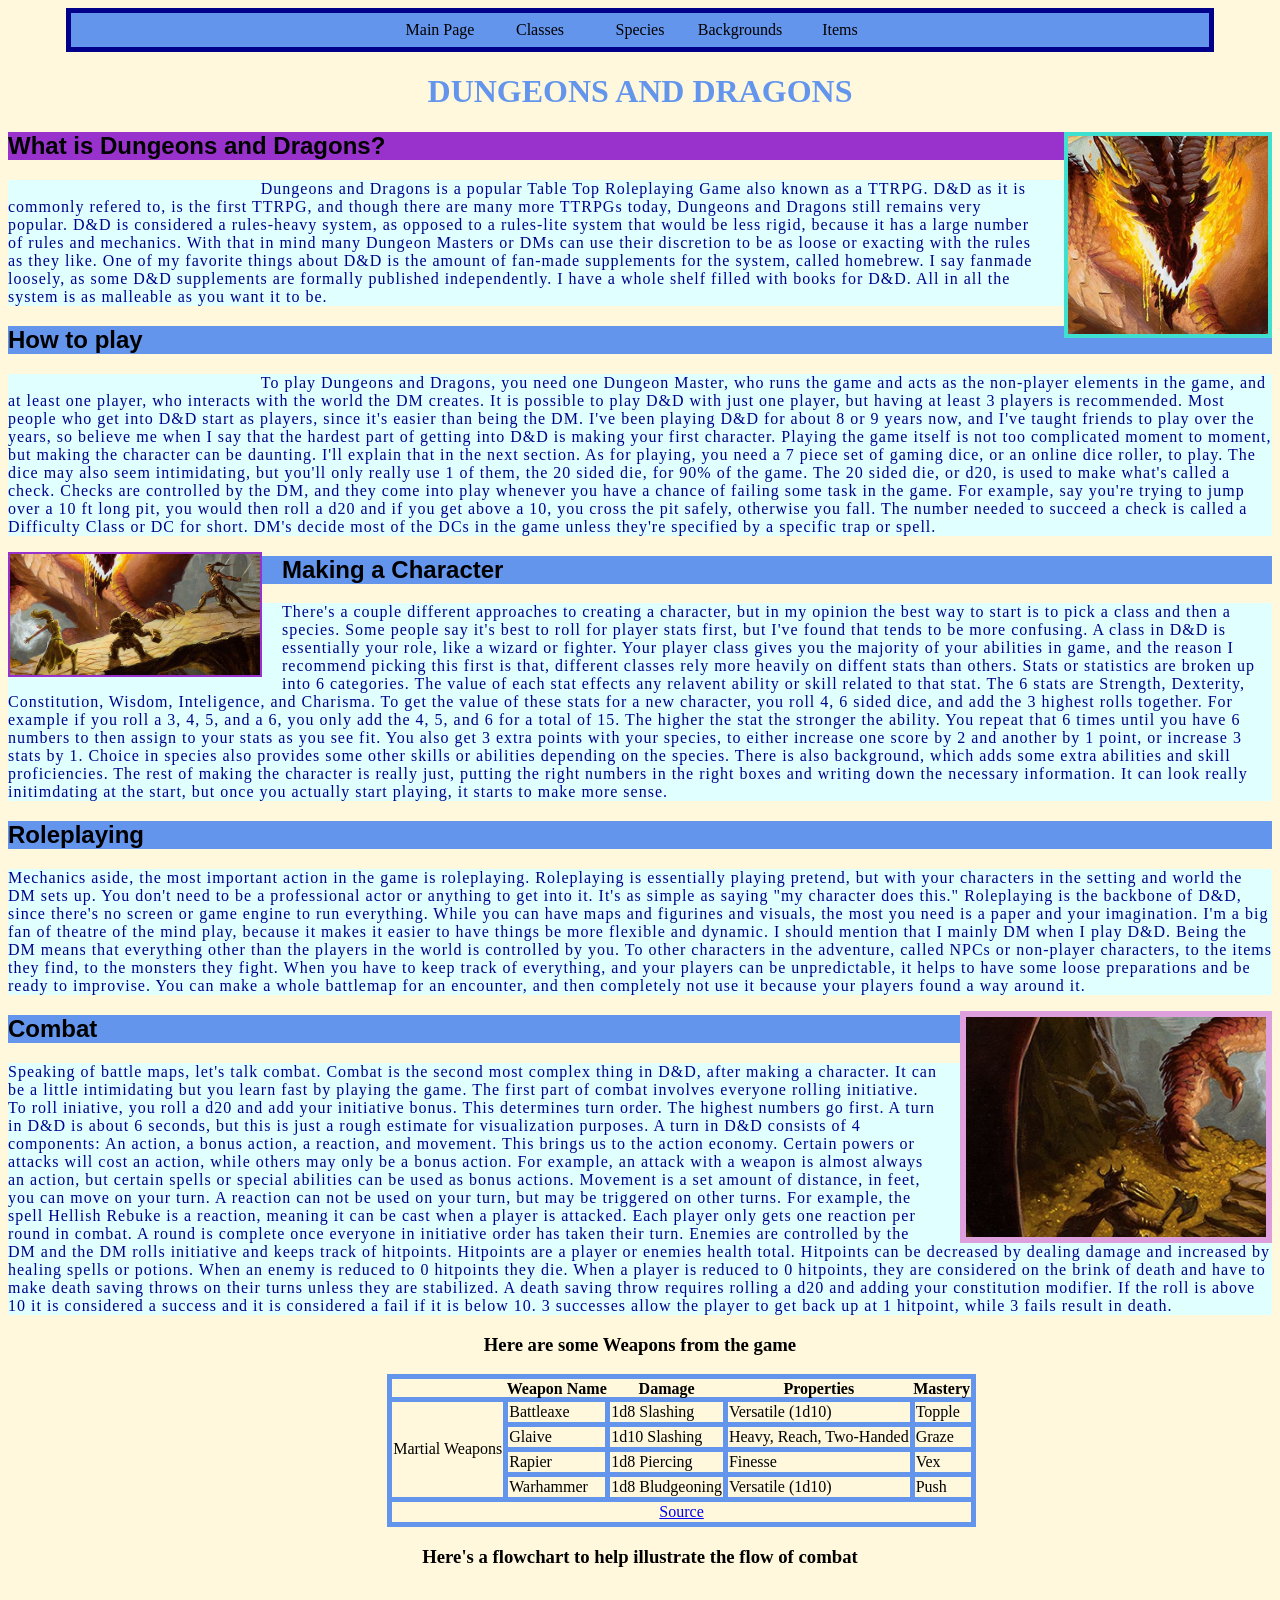
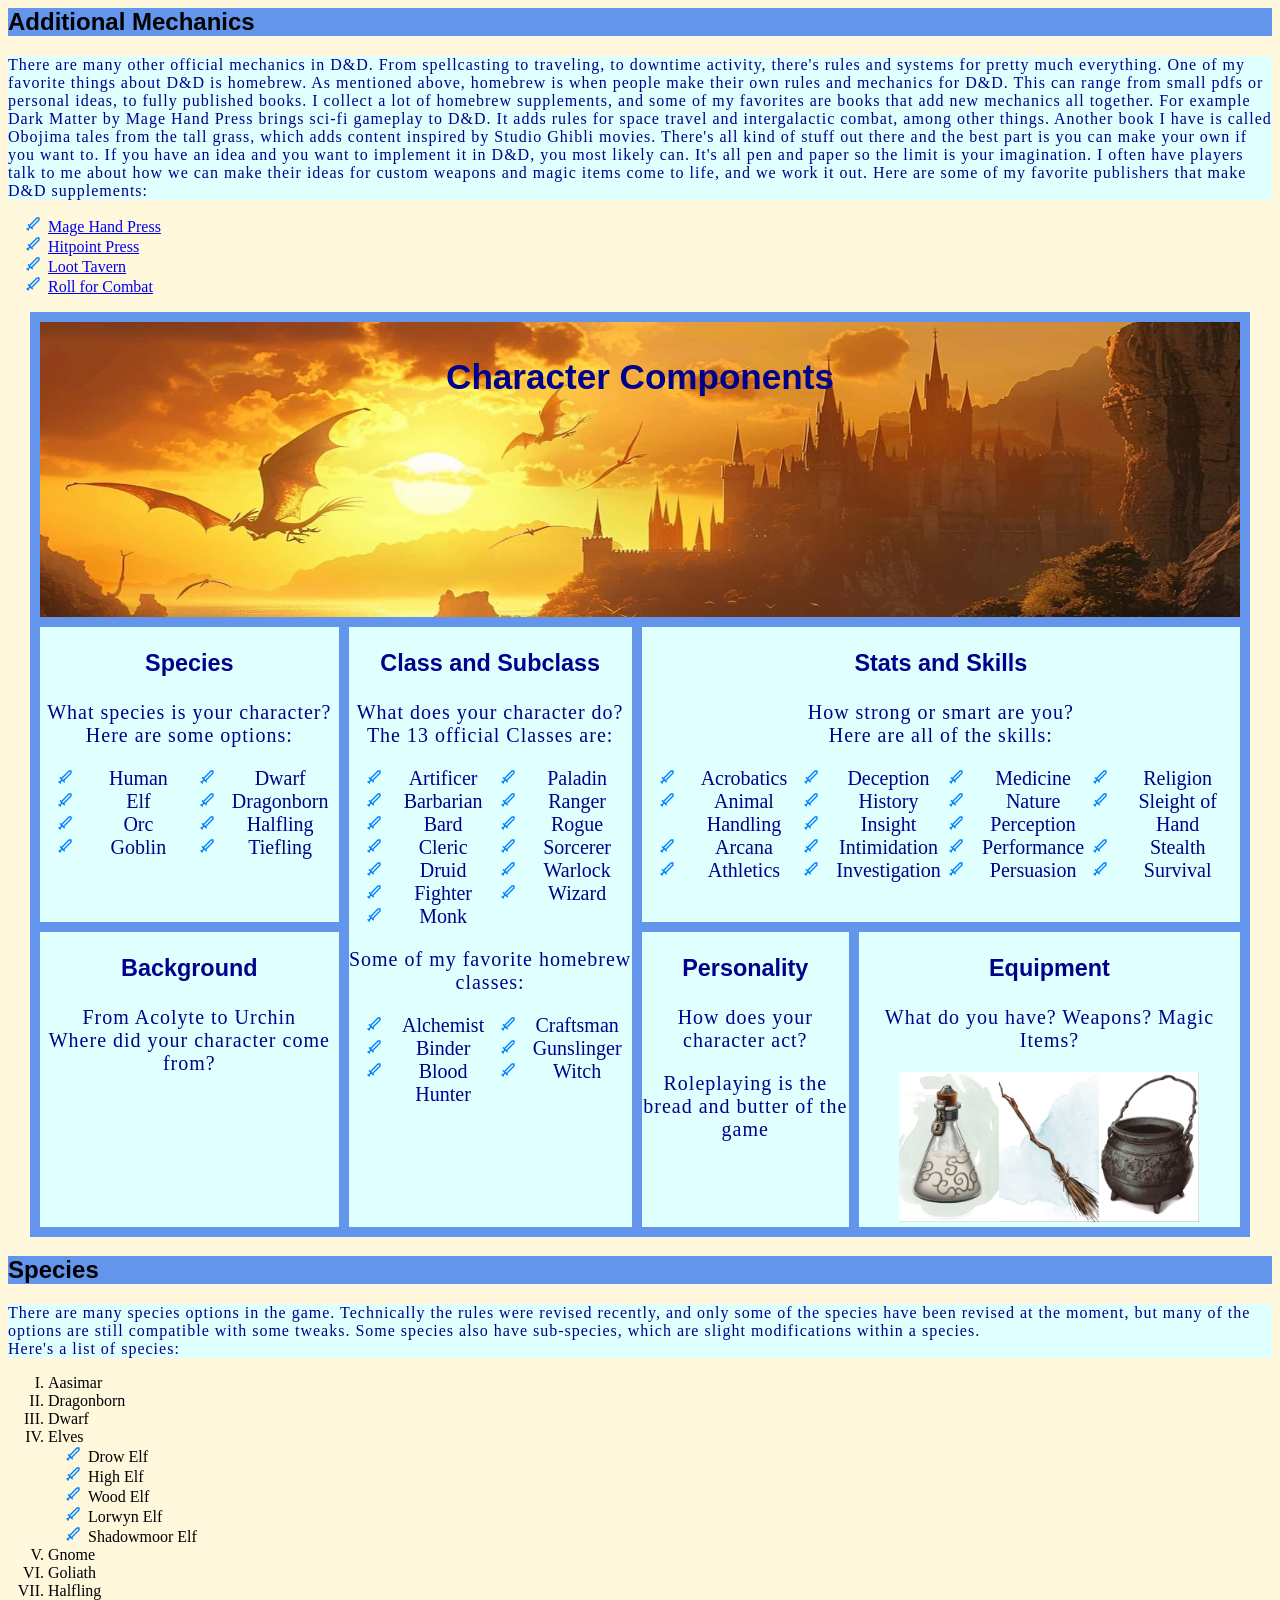
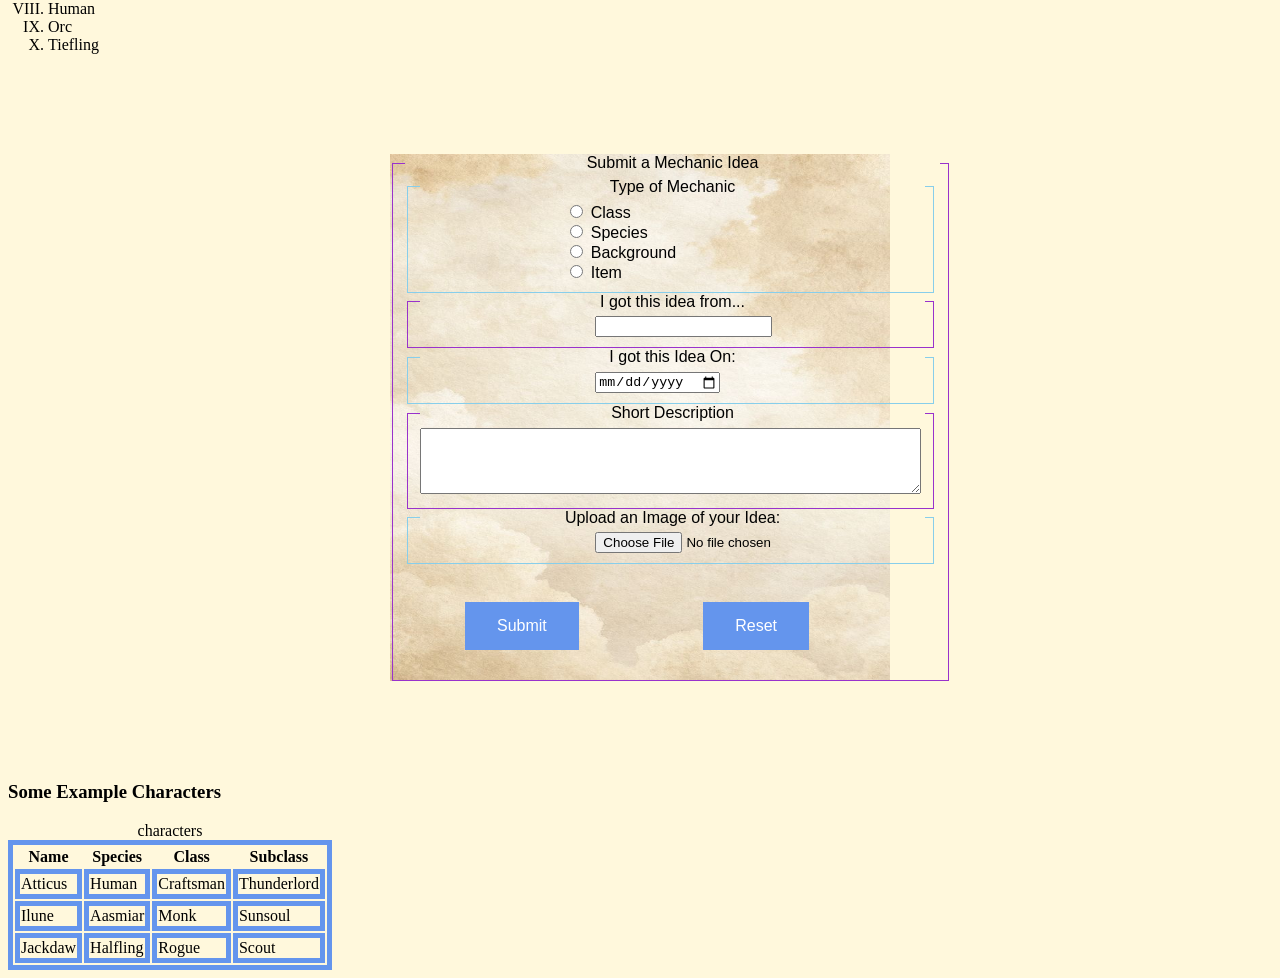
<file: index.html>
<!DOCTYPE html>
<html lang="en">
<head>
    <meta charset="UTF-8">
    <title>Dungeons and Dragons</title>
    <!--Link the style sheet-->
    <link rel="stylesheet" href="style.css">
     <link rel="stylesheet" href="imageStyle.css">
    <style>
        .highlight{
            background-color: darkorchid;
        }
        .indent{
            text-indent: 20%;
        }
        /*this one is an id*/
        /* not using this anymore */
        /* #shape{
            list-style-type: square;
        } */
    </style>
    <script src="scripts/fetch.js"></script>
</head>
<body style="background-color: cornsilk;">
<nav class="primary-menu">
  <ul>
    <li><a href="index.html">Main Page</a></li>
    <li><a href="classlist.html">Classes</a></li>
    <li><a href="speciesList.html">Species</a></li>
    <li><a href="backgroundlist.html">Backgrounds</a></li>
    <li><a href="equipmentlist.html">Items</a></li>
  </ul>
</nav>
<h1>Dungeons and Dragons</h1>
<!--Start yapping about DnD here-->
    <img class="img-right top-border"  src="images/dragonhead.jpg" alt="image of a dragon's head" width="200">
    <h2 class="highlight">What is Dungeons and Dragons?</h2>
    <p class="indent">Dungeons and Dragons is a popular Table Top Roleplaying Game also known as a TTRPG.
       D&D as it is commonly refered to, is the first TTRPG, and though there are many more TTRPGs today,
       Dungeons and Dragons still remains very popular. D&D is considered a rules-heavy system, as opposed to
       a rules-lite system that would be less rigid, because it has a large number of rules and mechanics. With that in mind
       many Dungeon Masters or DMs can use their discretion to be as loose or exacting with the rules as they like.
       One of my favorite things about D&D is the amount of fan-made supplements for the system, called homebrew.
       I say fanmade loosely, as some D&D supplements are formally published independently. I have
       a whole shelf filled with books for D&D. All in all the system is as malleable as you want it to be.
    </p>
    <h2>How to play</h2>
    <p class="indent">
        To play Dungeons and Dragons, you need one Dungeon Master, who runs the game
        and acts as the non-player elements in the game, and at least one player, who interacts
        with the world the DM creates. It is possible to play D&D with just one player, but
        having at least 3 players is recommended. Most people who get into D&D start as players,
        since it's easier than being the DM. I've been playing D&D for about 8 or 9 years now, 
        and I've taught friends to play over the years, so believe me when I say that the hardest part of 
        getting into D&D is making your first character. Playing the game itself is not too complicated
        moment to moment, but making the character can be daunting. I'll explain that in the next section.
        As for playing, you need a 7 piece set of gaming dice, or an online dice roller, to play. The dice may also
        seem intimidating, but you'll only really use 1 of them, the 20 sided die, for 90% of the game.
        The 20 sided die, or d20, is used to make what's called a check. Checks are controlled by the DM,
        and they come into play whenever you have a chance of failing some task in the game. For example,
        say you're trying to jump over a 10 ft long pit, you would then roll a d20 and if you get above a 10,
        you cross the pit safely, otherwise you fall. The number needed to succeed a check is called a Difficulty Class 
        or DC for short. DM's decide most of the DCs in the game unless they're specified by a specific trap or spell.
    </p>
    <img class="img-left" src="images/adventurers.jpg" alt="an adventuring party" width="250">
    <h2>Making a Character</h2>
    <p>
        There's a couple different approaches to creating a character, but in my opinion
        the best way to start is to pick a class and then a species. Some people say it's best to roll for player stats first, but
        I've found that tends to be more confusing. A class in D&D is essentially your role, like a wizard or fighter.
        Your player class gives you the majority of your abilities in game, and the reason I recommend picking this first is that,
        different classes rely more heavily on diffent stats than others. Stats or statistics are broken up into 6 categories.
        The value of each stat effects any relavent ability or skill related to that stat. The 6 stats are Strength, Dexterity, Constitution,
        Wisdom, Inteligence, and Charisma. To get the value of these stats for a new character, you roll 4, 6 sided dice, and add the 3 highest rolls
        together. For example if you roll a 3, 4, 5, and a 6, you only add the 4, 5, and 6 for a total of 15. The higher the stat the stronger the ability.
        You repeat that 6 times until you have 6 numbers to then assign to your stats as you see fit. You also get 3 extra points with your species, to either increase one score 
        by 2 and another by 1 point, or increase 3 stats by 1. Choice in species also provides some other skills or abilities depending on the species.
        There is also background, which adds some extra abilities and skill proficiencies. The rest of making the character is really just,
        putting the right numbers in the right boxes and writing down the necessary information. It can look really initimdating at the start, but
        once you actually start playing, it starts to make more sense.
    </p>
    <h2>Roleplaying</h2>
    <p>
        Mechanics aside, the most important action in the game is roleplaying. Roleplaying is essentially playing pretend,
        but with your characters in the setting and world the DM sets up. You don't need to be a professional actor or anything to get into it.
        It's as simple as saying "my character does this." Roleplaying is the backbone of D&D, since there's no screen or 
        game engine to run everything. While you can have maps and figurines and visuals, the most you need is a paper and your imagination.
        I'm a big fan of theatre of the mind play, because it makes it easier to have things be more flexible and dynamic. I should mention 
        that I mainly DM when I play D&D. Being the DM means that everything other than the players in the world is controlled by you. To other
        characters in the adventure, called NPCs or non-player characters, to the items they find, to the monsters they fight. When you have to keep track of everything,
        and your players can be unpredictable, it helps to have some loose preparations and be ready to improvise. You can make a whole battlemap for an encounter,
        and then completely not use it because your players found a way around it.
    </p>
    <img class="img-right bottom-border" src="images/treasure.jpg" alt="an adventuring party" width="300">
    <h2>Combat</h2>
    <p>
        Speaking of battle maps, let's talk combat. Combat is the second most complex thing in D&D,
        after making a character. It can be a little intimidating but you learn fast by playing the game. The first 
        part of combat involves everyone rolling initiative. To roll iniative, you roll a d20 and add your initiative bonus.
        This determines turn order. The highest numbers go first. A turn in D&D is about 6 seconds, but this is just a rough estimate
        for visualization purposes. A turn in D&D consists of 4 components: An action, a bonus action, a reaction, and movement.
        This brings us to the action economy. Certain powers or attacks will cost an action, while others may only be a bonus action. For example,
        an attack with a weapon is almost always an action, but certain spells or special abilities can be used as bonus actions. Movement 
        is a set amount of distance, in feet, you can move on your turn. A reaction can not be used on your turn,
        but may be triggered on other turns. For example, the spell Hellish Rebuke is a reaction, meaning it can be cast 
        when a player is attacked. Each player only gets one reaction per round in combat. A round is complete once everyone in 
        initiative order has taken their turn. Enemies are controlled by the DM and the DM rolls initiative and keeps track of 
        hitpoints. Hitpoints are a player or enemies health total. Hitpoints can be decreased by dealing damage
        and increased by healing spells or potions. When an enemy is reduced to 0 hitpoints they die. When a player is reduced to
        0 hitpoints, they are considered on the brink of death and have to make death saving throws on their turns unless they are stabilized.
        A death saving throw requires rolling a d20 and adding your constitution modifier. If the roll is above 10
        it is considered a success and it is considered a fail if it is below 10. 3 successes allow the player to 
        get back up at 1 hitpoint, while 3 fails result in death.
    </p>
    <h3 style="text-align: center;">Here are some Weapons from the game</h3>
    <table class="bordercollapsetable" style="margin-left: 30%;">
        <thead>
        <tr>
            <th></th>
            <th>Weapon Name</th>
            <th>Damage</th>
            <th>Properties</th>
            <th>Mastery</th>
        </tr>
        </thead>
        <tbody>
        <tr>
            <td rowspan="5">Martial Weapons</td>
        </tr>
        <tr>
            <td class="remove">Row 2 - Cell 1</td>
            <td>Battleaxe</td>
            <td>1d8 Slashing</td>
            <td>Versatile (1d10)</td>
            <td>Topple</td>
        </tr>
        <tr>
            <td class="remove">Row 3 - Cell 1</td>
            <td>Glaive</td>
            <td>1d10 Slashing</td>
            <td>Heavy, Reach, Two-Handed</td>
            <td>Graze</td>
        </tr>
        <tr>
            <td class="remove">Row 4 - Cell 1</td>
            <td>Rapier</td>
            <td>1d8 Piercing</td>
            <td>Finesse</td>
            <td>Vex</td>
        </tr>
         <tr>
            <td class="remove">Row 5 - Cell 1</td>
            <td>Warhammer</td>
            <td>1d8 Bludgeoning</td>
            <td>Versatile (1d10)</td>
            <td>Push</td>
        </tr>
        </tbody>
        <tfoot>
        <tr>
            <td class="centercell" colspan="5"><a href="http://dnd2024.wikidot.com/equipment:weapon">Source</a></td>
        </tr>
        </tfoot>
    </table>

    <h3 style="text-align: center;">Here's a flowchart to help illustrate the flow of combat</h3>
    <div class="mxgraph chartcenter" style="max-width:100%;border:1px solid transparent;" data-mxgraph="{&quot;highlight&quot;:&quot;#0000ff&quot;,&quot;nav&quot;:true,&quot;resize&quot;:true,&quot;dark-mode&quot;:&quot;auto&quot;,&quot;toolbar&quot;:&quot;zoom layers tags lightbox&quot;,&quot;edit&quot;:&quot;_blank&quot;,&quot;xml&quot;:&quot;&lt;mxfile host=\&quot;app.diagrams.net\&quot;&gt;\n  &lt;diagram name=\&quot;Page-1\&quot; id=\&quot;-1dZrNy-DhoTb2OmPoGs\&quot;&gt;\n    &lt;mxGraphModel dx=\&quot;1030\&quot; dy=\&quot;671\&quot; grid=\&quot;1\&quot; gridSize=\&quot;10\&quot; guides=\&quot;1\&quot; tooltips=\&quot;1\&quot; connect=\&quot;1\&quot; arrows=\&quot;1\&quot; fold=\&quot;1\&quot; page=\&quot;1\&quot; pageScale=\&quot;1\&quot; pageWidth=\&quot;850\&quot; pageHeight=\&quot;1100\&quot; background=\&quot;none\&quot; math=\&quot;0\&quot; shadow=\&quot;0\&quot;&gt;\n      &lt;root&gt;\n        &lt;mxCell id=\&quot;0\&quot; /&gt;\n        &lt;mxCell id=\&quot;1\&quot; parent=\&quot;0\&quot; /&gt;\n        &lt;mxCell id=\&quot;32sXctVnPXY2xV8x0557-3\&quot; edge=\&quot;1\&quot; parent=\&quot;1\&quot; source=\&quot;32sXctVnPXY2xV8x0557-1\&quot; style=\&quot;edgeStyle=orthogonalEdgeStyle;rounded=0;orthogonalLoop=1;jettySize=auto;html=1;exitX=1;exitY=0.75;exitDx=0;exitDy=0;labelBackgroundColor=none;strokeColor=#6c8ebf;fontColor=default;fillColor=#dae8fc;gradientColor=#7ea6e0;\&quot; target=\&quot;32sXctVnPXY2xV8x0557-6\&quot;&gt;\n          &lt;mxGeometry relative=\&quot;1\&quot; as=\&quot;geometry\&quot;&gt;\n            &lt;mxPoint x=\&quot;405\&quot; y=\&quot;260\&quot; as=\&quot;targetPoint\&quot; /&gt;\n          &lt;/mxGeometry&gt;\n        &lt;/mxCell&gt;\n        &lt;mxCell id=\&quot;32sXctVnPXY2xV8x0557-1\&quot; parent=\&quot;1\&quot; style=\&quot;rounded=1;whiteSpace=wrap;html=1;fillColor=#56517E;fontColor=#FFFFFF;strokeColor=#EEEEEE;labelBackgroundColor=none;\&quot; value=\&quot;&amp;lt;font style=&amp;quot;font-size: 16px;&amp;quot;&amp;gt;Determine Surprise&amp;lt;/font&amp;gt;\&quot; vertex=\&quot;1\&quot;&gt;\n          &lt;mxGeometry height=\&quot;60\&quot; width=\&quot;120\&quot; x=\&quot;150\&quot; y=\&quot;295\&quot; as=\&quot;geometry\&quot; /&gt;\n        &lt;/mxCell&gt;\n        &lt;mxCell id=\&quot;32sXctVnPXY2xV8x0557-35\&quot; edge=\&quot;1\&quot; parent=\&quot;1\&quot; source=\&quot;32sXctVnPXY2xV8x0557-6\&quot; style=\&quot;edgeStyle=orthogonalEdgeStyle;rounded=0;orthogonalLoop=1;jettySize=auto;html=1;exitX=0.5;exitY=1;exitDx=0;exitDy=0;entryX=0.5;entryY=0;entryDx=0;entryDy=0;labelBackgroundColor=none;strokeColor=#6c8ebf;fontColor=default;fillColor=#dae8fc;gradientColor=#7ea6e0;\&quot; target=\&quot;32sXctVnPXY2xV8x0557-33\&quot;&gt;\n          &lt;mxGeometry relative=\&quot;1\&quot; as=\&quot;geometry\&quot; /&gt;\n        &lt;/mxCell&gt;\n        &lt;mxCell id=\&quot;32sXctVnPXY2xV8x0557-6\&quot; parent=\&quot;1\&quot; style=\&quot;rounded=1;whiteSpace=wrap;html=1;fillColor=#56517E;fontColor=#FFFFFF;strokeColor=#EEEEEE;labelBackgroundColor=none;\&quot; value=\&quot;&amp;lt;font style=&amp;quot;font-size: 16px;&amp;quot;&amp;gt;Roll Initiative&amp;lt;/font&amp;gt;\&quot; vertex=\&quot;1\&quot;&gt;\n          &lt;mxGeometry height=\&quot;60\&quot; width=\&quot;120\&quot; x=\&quot;345\&quot; y=\&quot;295\&quot; as=\&quot;geometry\&quot; /&gt;\n        &lt;/mxCell&gt;\n        &lt;mxCell id=\&quot;32sXctVnPXY2xV8x0557-14\&quot; edge=\&quot;1\&quot; parent=\&quot;1\&quot; source=\&quot;32sXctVnPXY2xV8x0557-10\&quot; style=\&quot;edgeStyle=orthogonalEdgeStyle;rounded=0;orthogonalLoop=1;jettySize=auto;html=1;exitX=0;exitY=1;exitDx=0;exitDy=0;labelBackgroundColor=none;strokeColor=#6c8ebf;fontColor=default;fillColor=#dae8fc;gradientColor=#7ea6e0;\&quot; target=\&quot;32sXctVnPXY2xV8x0557-15\&quot;&gt;\n          &lt;mxGeometry relative=\&quot;1\&quot; as=\&quot;geometry\&quot;&gt;\n            &lt;mxPoint x=\&quot;60\&quot; y=\&quot;610\&quot; as=\&quot;targetPoint\&quot; /&gt;\n          &lt;/mxGeometry&gt;\n        &lt;/mxCell&gt;\n        &lt;mxCell id=\&quot;32sXctVnPXY2xV8x0557-21\&quot; edge=\&quot;1\&quot; parent=\&quot;1\&quot; source=\&quot;32sXctVnPXY2xV8x0557-10\&quot; style=\&quot;edgeStyle=orthogonalEdgeStyle;rounded=0;orthogonalLoop=1;jettySize=auto;html=1;exitX=1;exitY=1;exitDx=0;exitDy=0;labelBackgroundColor=none;strokeColor=#6c8ebf;fontColor=default;fillColor=#dae8fc;gradientColor=#7ea6e0;\&quot; target=\&quot;32sXctVnPXY2xV8x0557-18\&quot;&gt;\n          &lt;mxGeometry relative=\&quot;1\&quot; as=\&quot;geometry\&quot; /&gt;\n        &lt;/mxCell&gt;\n        &lt;mxCell id=\&quot;32sXctVnPXY2xV8x0557-22\&quot; edge=\&quot;1\&quot; parent=\&quot;1\&quot; source=\&quot;32sXctVnPXY2xV8x0557-10\&quot; style=\&quot;edgeStyle=orthogonalEdgeStyle;rounded=0;orthogonalLoop=1;jettySize=auto;html=1;exitX=1;exitY=0.5;exitDx=0;exitDy=0;labelBackgroundColor=none;strokeColor=#6c8ebf;fontColor=default;fillColor=#dae8fc;gradientColor=#7ea6e0;\&quot; target=\&quot;32sXctVnPXY2xV8x0557-23\&quot;&gt;\n          &lt;mxGeometry relative=\&quot;1\&quot; as=\&quot;geometry\&quot;&gt;\n            &lt;mxPoint x=\&quot;330\&quot; y=\&quot;731.9047619047619\&quot; as=\&quot;targetPoint\&quot; /&gt;\n          &lt;/mxGeometry&gt;\n        &lt;/mxCell&gt;\n        &lt;mxCell id=\&quot;32sXctVnPXY2xV8x0557-10\&quot; parent=\&quot;1\&quot; style=\&quot;rhombus;whiteSpace=wrap;html=1;fillColor=#56517E;fontColor=#FFFFFF;strokeColor=#EEEEEE;labelBackgroundColor=none;\&quot; value=\&quot;&amp;lt;div&amp;gt;&amp;lt;font style=&amp;quot;font-size: 16px;&amp;quot;&amp;gt;Players&amp;#39;&amp;amp;nbsp;&amp;lt;/font&amp;gt;&amp;lt;/div&amp;gt;&amp;lt;div&amp;gt;&amp;lt;font style=&amp;quot;font-size: 16px;&amp;quot;&amp;gt;Turns&amp;lt;/font&amp;gt;&amp;lt;/div&amp;gt;\&quot; vertex=\&quot;1\&quot;&gt;\n          &lt;mxGeometry height=\&quot;100\&quot; width=\&quot;105\&quot; x=\&quot;205\&quot; y=\&quot;430\&quot; as=\&quot;geometry\&quot; /&gt;\n        &lt;/mxCell&gt;\n        &lt;mxCell id=\&quot;32sXctVnPXY2xV8x0557-24\&quot; edge=\&quot;1\&quot; parent=\&quot;1\&quot; source=\&quot;32sXctVnPXY2xV8x0557-12\&quot; style=\&quot;edgeStyle=orthogonalEdgeStyle;rounded=0;orthogonalLoop=1;jettySize=auto;html=1;exitX=0.5;exitY=1;exitDx=0;exitDy=0;labelBackgroundColor=none;strokeColor=#6c8ebf;fontColor=default;fillColor=#dae8fc;gradientColor=#7ea6e0;\&quot; target=\&quot;32sXctVnPXY2xV8x0557-25\&quot;&gt;\n          &lt;mxGeometry relative=\&quot;1\&quot; as=\&quot;geometry\&quot;&gt;\n            &lt;mxPoint x=\&quot;600\&quot; y=\&quot;600\&quot; as=\&quot;targetPoint\&quot; /&gt;\n          &lt;/mxGeometry&gt;\n        &lt;/mxCell&gt;\n        &lt;mxCell id=\&quot;32sXctVnPXY2xV8x0557-12\&quot; parent=\&quot;1\&quot; style=\&quot;rhombus;whiteSpace=wrap;html=1;fillColor=#56517E;fontColor=#FFFFFF;strokeColor=#EEEEEE;labelBackgroundColor=none;\&quot; value=\&quot;&amp;lt;div&amp;gt;&amp;lt;font style=&amp;quot;font-size: 16px;&amp;quot;&amp;gt;DM&amp;#39;s&amp;lt;/font&amp;gt;&amp;lt;/div&amp;gt;&amp;lt;div&amp;gt;&amp;lt;font style=&amp;quot;font-size: 16px;&amp;quot;&amp;gt;Turn&amp;lt;/font&amp;gt;&amp;lt;/div&amp;gt;\&quot; vertex=\&quot;1\&quot;&gt;\n          &lt;mxGeometry height=\&quot;100\&quot; width=\&quot;105\&quot; x=\&quot;490\&quot; y=\&quot;430\&quot; as=\&quot;geometry\&quot; /&gt;\n        &lt;/mxCell&gt;\n        &lt;mxCell id=\&quot;32sXctVnPXY2xV8x0557-15\&quot; parent=\&quot;1\&quot; style=\&quot;rounded=0;whiteSpace=wrap;html=1;fillColor=#56517E;fontColor=#FFFFFF;strokeColor=#EEEEEE;labelBackgroundColor=none;\&quot; value=\&quot;&amp;lt;font style=&amp;quot;font-size: 16px;&amp;quot;&amp;gt;Movement&amp;lt;/font&amp;gt;\&quot; vertex=\&quot;1\&quot;&gt;\n          &lt;mxGeometry height=\&quot;60\&quot; width=\&quot;120\&quot; x=\&quot;50\&quot; y=\&quot;580\&quot; as=\&quot;geometry\&quot; /&gt;\n        &lt;/mxCell&gt;\n        &lt;mxCell id=\&quot;32sXctVnPXY2xV8x0557-17\&quot; parent=\&quot;1\&quot; style=\&quot;rounded=0;whiteSpace=wrap;html=1;fillColor=#56517E;fontColor=#FFFFFF;strokeColor=#EEEEEE;labelBackgroundColor=none;\&quot; value=\&quot;&amp;lt;font style=&amp;quot;font-size: 16px;&amp;quot;&amp;gt;Action&amp;lt;/font&amp;gt;\&quot; vertex=\&quot;1\&quot;&gt;\n          &lt;mxGeometry height=\&quot;60\&quot; width=\&quot;120\&quot; x=\&quot;193.5\&quot; y=\&quot;580\&quot; as=\&quot;geometry\&quot; /&gt;\n        &lt;/mxCell&gt;\n        &lt;mxCell id=\&quot;32sXctVnPXY2xV8x0557-18\&quot; parent=\&quot;1\&quot; style=\&quot;rounded=0;whiteSpace=wrap;html=1;fillColor=#56517E;fontColor=#FFFFFF;strokeColor=#EEEEEE;labelBackgroundColor=none;\&quot; value=\&quot;&amp;lt;font style=&amp;quot;font-size: 16px;&amp;quot;&amp;gt;Bonus Action&amp;lt;/font&amp;gt;\&quot; vertex=\&quot;1\&quot;&gt;\n          &lt;mxGeometry height=\&quot;60\&quot; width=\&quot;120\&quot; x=\&quot;345\&quot; y=\&quot;580\&quot; as=\&quot;geometry\&quot; /&gt;\n        &lt;/mxCell&gt;\n        &lt;mxCell id=\&quot;32sXctVnPXY2xV8x0557-20\&quot; edge=\&quot;1\&quot; parent=\&quot;1\&quot; source=\&quot;32sXctVnPXY2xV8x0557-10\&quot; style=\&quot;edgeStyle=orthogonalEdgeStyle;rounded=0;orthogonalLoop=1;jettySize=auto;html=1;exitX=0.5;exitY=1;exitDx=0;exitDy=0;entryX=0.537;entryY=0.006;entryDx=0;entryDy=0;entryPerimeter=0;labelBackgroundColor=none;strokeColor=#6c8ebf;fontColor=default;fillColor=#dae8fc;gradientColor=#7ea6e0;\&quot; target=\&quot;32sXctVnPXY2xV8x0557-17\&quot;&gt;\n          &lt;mxGeometry relative=\&quot;1\&quot; as=\&quot;geometry\&quot; /&gt;\n        &lt;/mxCell&gt;\n        &lt;mxCell id=\&quot;32sXctVnPXY2xV8x0557-23\&quot; parent=\&quot;1\&quot; style=\&quot;rounded=0;whiteSpace=wrap;html=1;fillColor=#56517E;fontColor=#FFFFFF;strokeColor=#EEEEEE;labelBackgroundColor=none;\&quot; value=\&quot;&amp;lt;font style=&amp;quot;font-size: 16px;&amp;quot;&amp;gt;Reaction&amp;lt;/font&amp;gt;\&quot; vertex=\&quot;1\&quot;&gt;\n          &lt;mxGeometry height=\&quot;60\&quot; width=\&quot;120\&quot; x=\&quot;270\&quot; y=\&quot;660.004761904762\&quot; as=\&quot;geometry\&quot; /&gt;\n        &lt;/mxCell&gt;\n        &lt;mxCell id=\&quot;32sXctVnPXY2xV8x0557-25\&quot; parent=\&quot;1\&quot; style=\&quot;rounded=0;whiteSpace=wrap;html=1;fillColor=#56517E;fontColor=#FFFFFF;strokeColor=#EEEEEE;labelBackgroundColor=none;\&quot; value=\&quot;Depends on monsters actions and abilities and how many monsters there are\&quot; vertex=\&quot;1\&quot;&gt;\n          &lt;mxGeometry height=\&quot;60\&quot; width=\&quot;120\&quot; x=\&quot;540\&quot; y=\&quot;600\&quot; as=\&quot;geometry\&quot; /&gt;\n        &lt;/mxCell&gt;\n        &lt;mxCell id=\&quot;32sXctVnPXY2xV8x0557-28\&quot; parent=\&quot;1\&quot; style=\&quot;rounded=1;whiteSpace=wrap;html=1;fillColor=#56517E;fontColor=#FFFFFF;strokeColor=#EEEEEE;labelBackgroundColor=none;\&quot; value=\&quot;A reaction cannot be used on your turn, but depending on someone else&amp;#39;s action\&quot; vertex=\&quot;1\&quot;&gt;\n          &lt;mxGeometry height=\&quot;90\&quot; width=\&quot;120\&quot; x=\&quot;440\&quot; y=\&quot;700\&quot; as=\&quot;geometry\&quot; /&gt;\n        &lt;/mxCell&gt;\n        &lt;mxCell id=\&quot;32sXctVnPXY2xV8x0557-29\&quot; edge=\&quot;1\&quot; parent=\&quot;1\&quot; source=\&quot;32sXctVnPXY2xV8x0557-23\&quot; style=\&quot;edgeStyle=orthogonalEdgeStyle;rounded=0;orthogonalLoop=1;jettySize=auto;html=1;exitX=1;exitY=0.5;exitDx=0;exitDy=0;entryX=-0.001;entryY=0.56;entryDx=0;entryDy=0;entryPerimeter=0;shape=link;labelBackgroundColor=none;strokeColor=#6c8ebf;fontColor=default;fillColor=#dae8fc;gradientColor=#7ea6e0;\&quot; target=\&quot;32sXctVnPXY2xV8x0557-28\&quot;&gt;\n          &lt;mxGeometry relative=\&quot;1\&quot; as=\&quot;geometry\&quot; /&gt;\n        &lt;/mxCell&gt;\n        &lt;mxCell id=\&quot;32sXctVnPXY2xV8x0557-30\&quot; parent=\&quot;1\&quot; style=\&quot;shape=process;whiteSpace=wrap;html=1;backgroundOutline=1;fillColor=#56517E;fontColor=#FFFFFF;strokeColor=#EEEEEE;labelBackgroundColor=none;\&quot; value=\&quot;&amp;lt;font style=&amp;quot;font-size: 16px;&amp;quot;&amp;gt;After each player has gone, the next combat round begins in initiative order&amp;lt;/font&amp;gt;\&quot; vertex=\&quot;1\&quot;&gt;\n          &lt;mxGeometry height=\&quot;60\&quot; width=\&quot;480\&quot; x=\&quot;170\&quot; y=\&quot;820\&quot; as=\&quot;geometry\&quot; /&gt;\n        &lt;/mxCell&gt;\n        &lt;mxCell id=\&quot;32sXctVnPXY2xV8x0557-37\&quot; edge=\&quot;1\&quot; parent=\&quot;1\&quot; source=\&quot;32sXctVnPXY2xV8x0557-33\&quot; style=\&quot;edgeStyle=orthogonalEdgeStyle;rounded=0;orthogonalLoop=1;jettySize=auto;html=1;exitX=0.5;exitY=1;exitDx=0;exitDy=0;entryX=0;entryY=0.5;entryDx=0;entryDy=0;labelBackgroundColor=none;strokeColor=#6c8ebf;fontColor=default;fillColor=#dae8fc;gradientColor=#7ea6e0;\&quot; target=\&quot;32sXctVnPXY2xV8x0557-12\&quot;&gt;\n          &lt;mxGeometry relative=\&quot;1\&quot; as=\&quot;geometry\&quot; /&gt;\n        &lt;/mxCell&gt;\n        &lt;mxCell id=\&quot;32sXctVnPXY2xV8x0557-38\&quot; edge=\&quot;1\&quot; parent=\&quot;1\&quot; source=\&quot;32sXctVnPXY2xV8x0557-33\&quot; style=\&quot;edgeStyle=orthogonalEdgeStyle;rounded=0;orthogonalLoop=1;jettySize=auto;html=1;exitX=0;exitY=0.5;exitDx=0;exitDy=0;entryX=0.5;entryY=0;entryDx=0;entryDy=0;labelBackgroundColor=none;strokeColor=#6c8ebf;fontColor=default;fillColor=#dae8fc;gradientColor=#7ea6e0;\&quot; target=\&quot;32sXctVnPXY2xV8x0557-10\&quot;&gt;\n          &lt;mxGeometry relative=\&quot;1\&quot; as=\&quot;geometry\&quot; /&gt;\n        &lt;/mxCell&gt;\n        &lt;mxCell id=\&quot;32sXctVnPXY2xV8x0557-33\&quot; parent=\&quot;1\&quot; style=\&quot;rounded=1;whiteSpace=wrap;html=1;fillColor=#56517E;fontColor=#FFFFFF;strokeColor=#EEEEEE;labelBackgroundColor=none;\&quot; value=\&quot;&amp;lt;font style=&amp;quot;font-size: 16px;&amp;quot;&amp;gt;Iniative Order&amp;lt;/font&amp;gt;\&quot; vertex=\&quot;1\&quot;&gt;\n          &lt;mxGeometry height=\&quot;60\&quot; width=\&quot;120\&quot; x=\&quot;345\&quot; y=\&quot;380\&quot; as=\&quot;geometry\&quot; /&gt;\n        &lt;/mxCell&gt;\n        &lt;mxCell id=\&quot;32sXctVnPXY2xV8x0557-34\&quot; edge=\&quot;1\&quot; parent=\&quot;1\&quot; source=\&quot;32sXctVnPXY2xV8x0557-30\&quot; style=\&quot;edgeStyle=orthogonalEdgeStyle;rounded=0;orthogonalLoop=1;jettySize=auto;html=1;exitX=1;exitY=0.5;exitDx=0;exitDy=0;entryX=0.993;entryY=0.37;entryDx=0;entryDy=0;entryPerimeter=0;labelBackgroundColor=none;strokeColor=#6c8ebf;fontColor=default;fillColor=#dae8fc;gradientColor=#7ea6e0;\&quot; target=\&quot;32sXctVnPXY2xV8x0557-33\&quot;&gt;\n          &lt;mxGeometry relative=\&quot;1\&quot; as=\&quot;geometry\&quot; /&gt;\n        &lt;/mxCell&gt;\n      &lt;/root&gt;\n    &lt;/mxGraphModel&gt;\n  &lt;/diagram&gt;\n&lt;/mxfile&gt;\n&quot;}">
    </div>
    <script type="text/javascript" src="https://viewer.diagrams.net/js/viewer-static.min.js"></script>
    <h2>Additional Mechanics</h2>
    <p>
        There are many other official mechanics in D&D. From spellcasting to traveling, to downtime activity,
        there's rules and systems for pretty much everything. One of my favorite things about D&D is homebrew. As mentioned above,
        homebrew is when people make their own rules and mechanics for D&D. This can range from small pdfs or personal ideas, to fully
        published books. I collect a lot of homebrew supplements, and some of my favorites are books that add new mechanics all together. For
        example Dark Matter by Mage Hand Press brings sci-fi gameplay to D&D. It adds rules for space travel and intergalactic combat, 
        among other things. Another book I have is called Obojima tales from the tall grass, which adds content inspired
        by Studio Ghibli movies. There's all kind of stuff out there and the best part is you can make your own if you want to.
        If you have an idea and you want to implement it in D&D, you most likely can. It's all pen and paper so the limit is your
        imagination. I often have players talk to me about how we can make their ideas for custom weapons and magic items come to life, and we work it out.
        
        Here are some of my favorite publishers that make D&D supplements:
    </p>
      <ul class="swordul">
            <li><a href="https://magehandpress.com/">Mage Hand Press</a></li>
            <li><a href="https://hitpointpress.com/">Hitpoint Press</a></li>
            <li><a href="https://loottavern.com/">Loot Tavern</a></li>
            <li><a href="https://battlezoo.com/">Roll for Combat</a></li>
        </ul>
        
    <div class="wrapper">
        <div class="item1">
            <h3 class="tableh3">Character Components</h3>
        </div>
          <div class="item5">
            <h3 class="tableh3">Species</h3>
            <p>What species is your character? Here are some options:</p>
            <ul class="columnlist swordul">
                <li>Human</li>
                <li>Elf</li>
                <li>Orc</li>
                <li>Goblin</li>
                <li>Dwarf</li>
                <li>Dragonborn</li>
                <li>Halfling</li>
                <li>Tiefling</li>
            </ul>
        </div>
        <div class="item6">
            <h3 class="tableh3">Class and Subclass</h3>
            <p>What does your character do? <br> The 13 official Classes are:</p>
            <ul class="columnlist swordul">
                <li>Artificer</li>
                <li>Barbarian</li>
                <li>Bard</li>
                <li>Cleric</li>
                <li>Druid</li>
                <li>Fighter</li>
                <li>Monk</li>
                <li>Paladin</li>
                <li>Ranger</li>
                <li>Rogue</li>
                <li>Sorcerer</li>
                <li>Warlock</li>
                <li>Wizard</li>
            </ul>
            <p>Some of my favorite homebrew classes:</p>
            <ul class="columnlist swordul">
                <li>Alchemist</li>
                <li>Binder</li>
                <li>Blood Hunter</li>
                <li>Craftsman</li>
                <li>Gunslinger</li>
                <li>Witch</li>
            </ul>
        </div>
      
        <div class="item7">
            <h3 class="tableh3">Stats and Skills</h3>
            <p>How strong or smart are you? <br> Here are all of the skills:</p>
            <ul class="bigcolumnlist swordul">
                <li>Acrobatics</li>
                <li>Animal Handling</li>
                <li>Arcana</li>
                <li>Athletics</li>
                <li>Deception</li>
                <li>History</li>
                <li>Insight</li>
                <li>Intimidation</li>
                <li>Investigation</li>
                <li>Medicine</li>
                <li>Nature</li>
                <li>Perception</li>
                <li>Performance</li>
                <li>Persuasion</li>
                <li>Religion</li>
                <li>Sleight of Hand</li>
                <li>Stealth</li>
                <li>Survival</li>
            </ul>
        </div>
        <div class="item9">
            <h3 class="tableh3">Background</h3>
            <p>From Acolyte to Urchin <br> Where did your character come from?</p>
        </div>
        <div class="item11">
            <h3 class="tableh3">Personality</h3>
            <p>How does your character act?</p>
            <p>Roleplaying is the bread and butter of the game</p>
        </div>
        <div class="item12">
            <h3 class="tableh3">Equipment</h3>
            <p>What do you have? Weapons? Magic Items?</p>
            <img src="images/magicitems.jpg" alt="assorted magic items" width="300">
        </div>
    </div>

    <h2>Species</h2>
    <p>There are many species options in the game. Technically the rules were revised recently, and only some of the species have been revised 
        at the moment, but many of the options are still compatible with some tweaks. Some species also have sub-species, which are slight modifications within a species.
        <br>Here's a list of species:
    </p>

    <ol>
        <li>Aasimar</li>
        <li>Dragonborn</li>
        <li>Dwarf</li>
        <li>Elves
            <ul class="swordul">
                <li>Drow Elf</li>
                <li>High Elf</li>
                <li>Wood Elf</li>
                <li>Lorwyn Elf</li>
                <li>Shadowmoor Elf</li>
            </ul>
        </li>
        <li>Gnome</li>
        <li>Goliath</li>
        <li>Halfling</li>
        <li>Human</li>
        <li>Orc</li>
        <li>Tiefling</li>

    </ol>

    <form method="post" action="https://gophp.w3spaces.com/contactA.php">
        <fieldset>
            <legend>Submit a Mechanic Idea</legend>

            <fieldset class="bluefieldset">
                <legend>Type of Mechanic</legend>
                <input type="radio" id="dndclass" name="mechanictype" value="Class">
                <label for="dndclass">Class</label><br>
                <input type="radio" id="dndspecies" name="mechanictype" value="Species">
                <label for="dndspecies">Species</label><br>
                <input type="radio" id="dndbackground" name="mechanictype" value="Background">
                <label for="dndbackground">Background</label><br>
                <input type="radio" id="dnditem" name="mechanictype" value="Item">
                <label for="dnditem">Item</label>
            </fieldset>

            <fieldset>
                <legend>I got this idea from...</legend>
                <input list="idea">
                <datalist id="idea">
                    <option value="An Old Source Book">
                    <option value="Myself">
                    <option value="A Friend">
                    <option value="A Website">
                    <option value="A Third Party Supplement">
                </datalist>
            </fieldset>

            <fieldset class="bluefieldset">
                <legend>I got this Idea On:</legend>
                <input type="date" id="ideadate" name="ideadate">
            </fieldset>
            
            <fieldset>
                <legend>Short Description</legend>
                <textarea name="name" rows="4" cols="60"></textarea>
            </fieldset>

            <fieldset class="bluefieldset">
            <legend>Upload an Image of your Idea:</legend>
            <input type="file" id="myfile" name="myfile">
            </fieldset>
            <br>
            <!--javascript to play a sound when submit is hit  -->
            <audio id="magicspell" src="audio/magic-spell.mp3"></audio>
            <script src="scripts/audioplay.js"></script>
            <input type="submit" value="Submit"  onclick="playAudio()">
            <input type="reset" value="Reset">
        </fieldset>
    </form>

    <h3>Some Example Characters</h3>
    <div id='characters'></div>
        <!-- comment this out to pretty it up later -->
        <!-- <img class="responsive" src="images/dragonhead.jpg" width="800" alt="a dragon's head">
        <footer style="text-align:center;">
        <p style="text-align:center;"><a href="#">Home</a> | <a href="#">About</a> | <a href="#">Services</a> | <a href="#">News</a> | <a href="#">Privacy Policy</a> | <a href="#">Contact</a></p>
        <br><br><br>
        <p style="text-align:center;">Copyright &copy; - All rights reserved</p>
</footer> -->
</body>
</html>
</file>
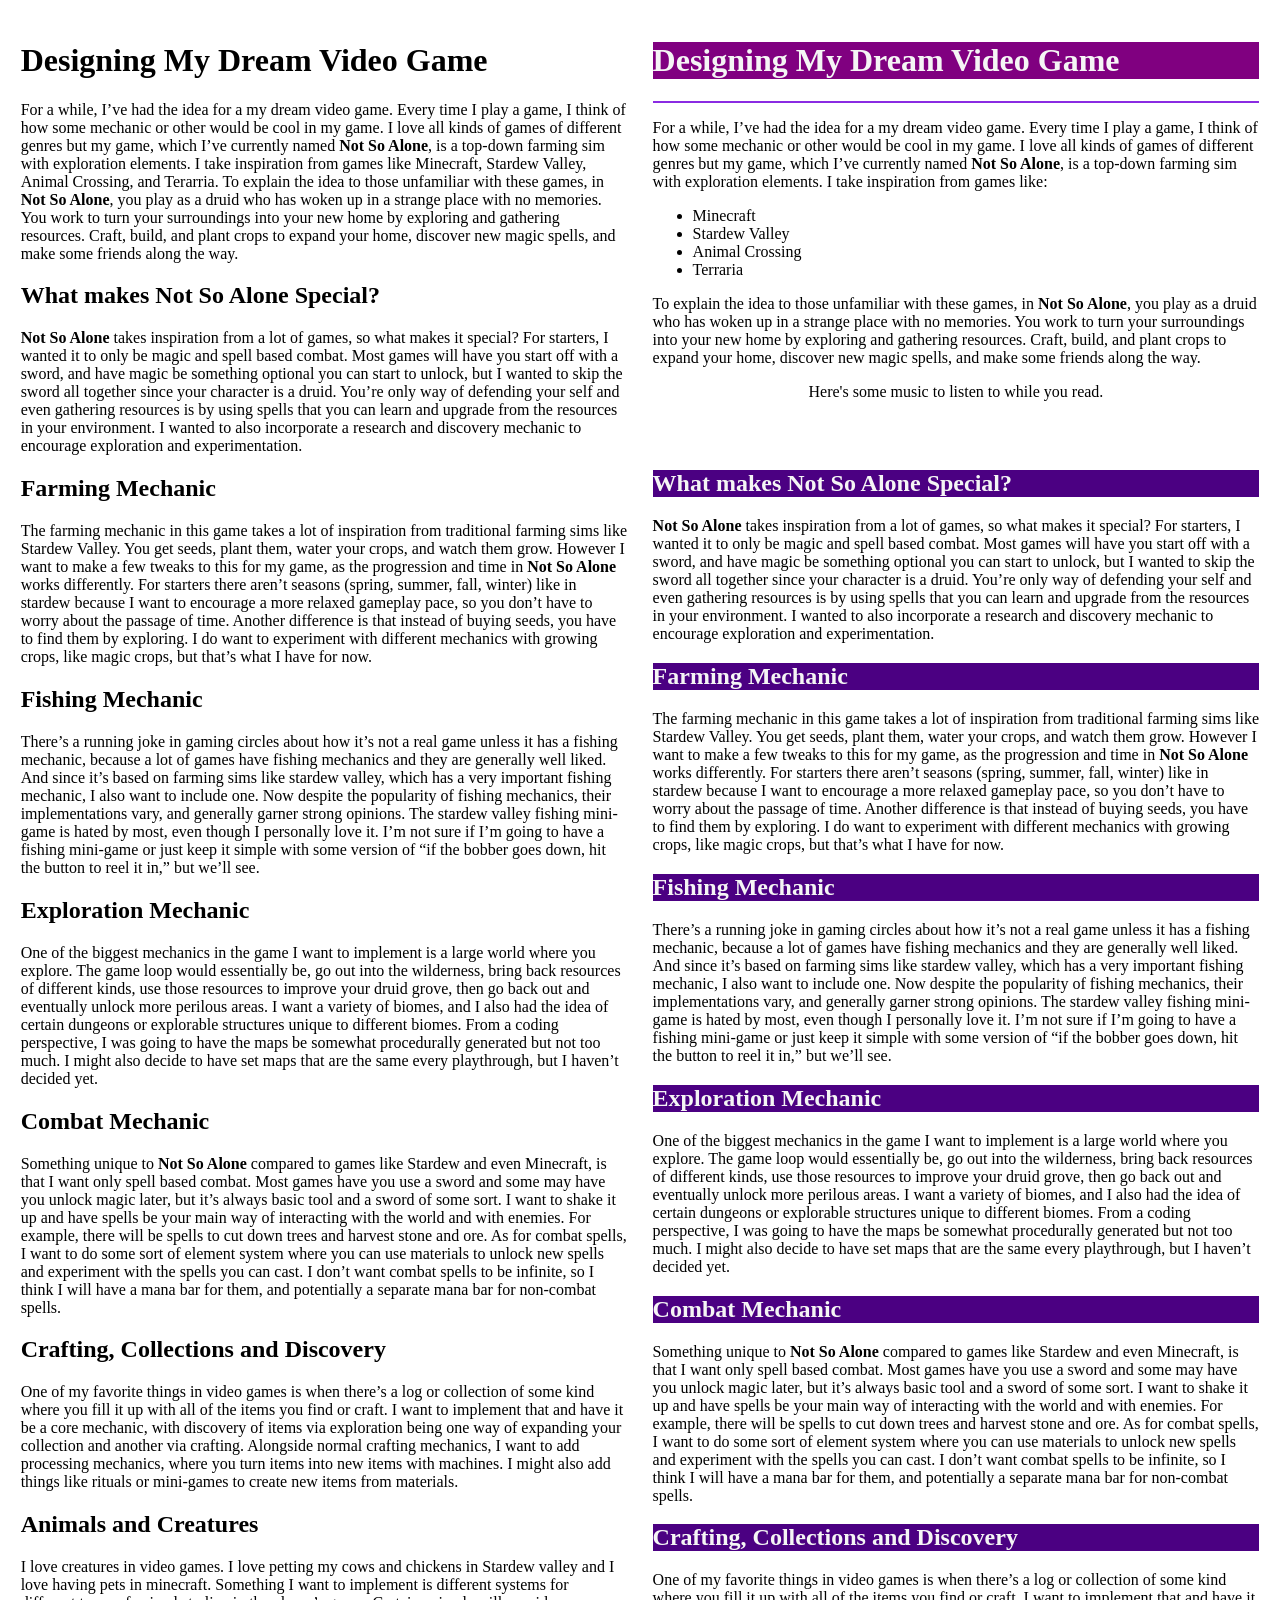
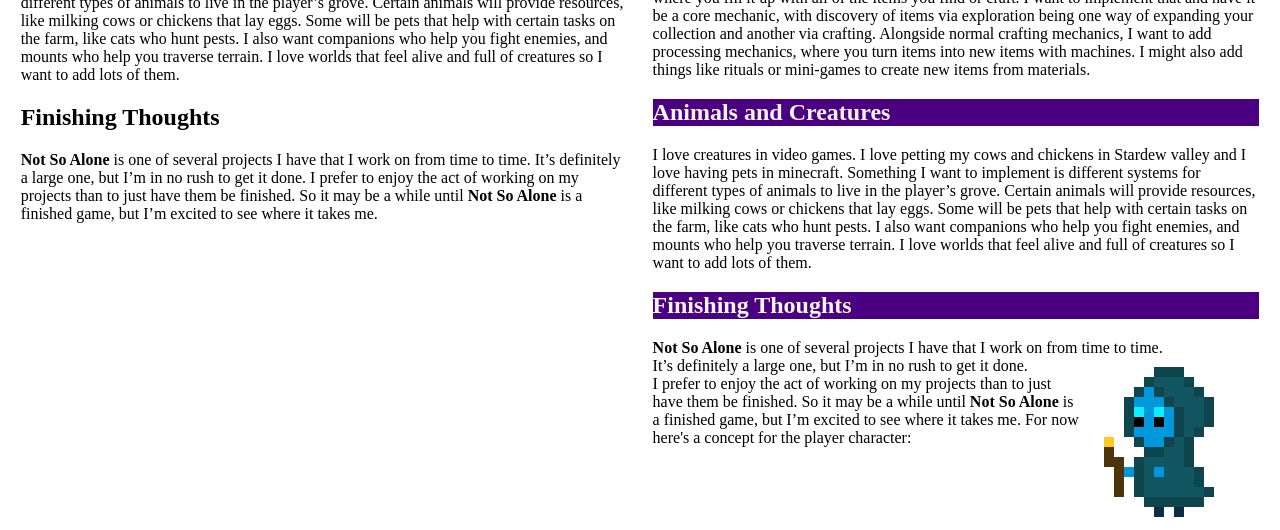
<file: notsoalone.html>
<!DOCTYPE html>
<html lang="en">
    <head>
        <title>Not So Alone</title>
        <style>
            div {
            width: 48%;
            float: left;
            margin: 1%
            }
           hr {
           
            border: 1px solid blueviolet;
            }
            .secondh1{
                background-color: purple;
                color:whitesmoke;
            }
            .secondh2{
                color:whitesmoke;
                background-color:indigo;
            }
             .imageright {
            float: right;
            margin-right: 15px;
            }   
        </style>
    </head>
    <body>
        <div>
        <h1>Designing My Dream Video Game</h1>
        <p>For a while, I’ve had the idea for a my dream video game. 
            Every time I play a game, I think of how some mechanic or other would be cool in my game. 
            I love all kinds of games of different genres but my game, which I’ve currently named <strong>Not So Alone</strong>, is a top-down farming sim with exploration elements. 
            I take inspiration from games like Minecraft, Stardew Valley, Animal Crossing, and Terarria. To explain the idea to those unfamiliar with these games, in <strong>Not So Alone</strong>, you play as a druid who has woken up in a strange place with no memories. 
            You work to turn your surroundings into your new home by exploring and gathering resources.
            Craft, build, and plant crops to expand your home, discover new magic spells, and make some friends along the way.
        </p>
        <h2>What makes <strong>Not So Alone</strong> Special?</h2>
        <p><strong>Not So Alone</strong> takes inspiration from a lot of games, so what makes it special? For starters, I wanted it to only be magic and spell based combat. 
            Most games will have you start off with a sword, and have magic be something optional you can start to unlock, but I wanted to skip the sword all together since your character is a druid. 
            You’re only way of defending your self and even gathering resources is by using spells that you can learn and upgrade from the resources in your environment.
            I wanted to also incorporate a research and discovery mechanic to encourage exploration and experimentation.
        </p>
        <h2>Farming Mechanic</h2>
        <p>
           The farming mechanic in this game takes a lot of inspiration from traditional farming sims like Stardew Valley.
           You get seeds, plant them, water your crops, and watch them grow.
           However I want to make a few tweaks to this for my game, as the progression and time in <strong>Not So Alone</strong> works differently.
           For starters there aren’t seasons (spring, summer, fall, winter) like in stardew because I want to encourage a more relaxed gameplay pace, so you don’t have to worry about the passage of time.
           Another difference is that instead of buying seeds, you have to find them by exploring.
           I do want to experiment with different mechanics with growing crops, like magic crops, but that’s what I have for now. 
        </p>
        <h2>Fishing Mechanic</h2>
        <p>
            There’s a running joke in gaming circles about how it’s not a real game unless it has a fishing mechanic, because a lot of games have fishing mechanics and they are generally well liked.
            And since it’s based on farming sims like stardew valley, which has a very important fishing mechanic, I also want to include one.
            Now despite the popularity of fishing mechanics, their implementations vary, and generally garner strong opinions.
            The stardew valley fishing mini-game is hated by most, even though I personally love it.
            I’m not sure if I’m going to have a fishing mini-game or just keep it simple with some version of “if the bobber goes down, hit the button to reel it in,” but we’ll see.
        </p>
        <h2>Exploration Mechanic</h2>
        <p>One of the biggest mechanics in the game I want to implement is a large world where you explore.
            The game loop would essentially be, go out into the wilderness, bring back resources of different kinds, use those resources to improve your druid grove, then go back out and eventually unlock more perilous areas.
            I want a variety of biomes, and I also had the idea of certain dungeons or explorable structures unique to different biomes.
            From a coding perspective, I was going to have the maps be somewhat procedurally generated but not too much.
            I might also decide to have set maps that are the same every playthrough, but I haven’t decided yet.
        </p>
        <h2 >Combat Mechanic</h2>
        <p>
            Something unique to <strong>Not So Alone</strong> compared to games like Stardew and even Minecraft, is that I want only spell based combat.
            Most games have you use a sword and some may have you unlock magic later, but it’s always basic tool and a sword of some sort.
            I want to shake it up and have spells be your main way of interacting with the world and with enemies.
            For example, there will be spells to cut down trees and harvest stone and ore.
            As for combat spells, I want to do some sort of element system where you can use materials to unlock new spells and experiment with the spells you can cast.
            I don’t want combat spells to be infinite, so I think I will have a mana bar for them, and potentially a separate mana bar for non-combat spells.
        </p>
        <h2>Crafting, Collections and Discovery</h2>
        <p>One of my favorite things in video games is when there’s a log or collection of some kind where you fill it up with all of the items you find or craft.
            I want to implement that and have it be a core mechanic, with discovery of items via exploration being one way of expanding your collection and another via crafting.
            Alongside normal crafting mechanics, I want to add processing mechanics, where you turn items into new items with machines.
            I might also add things like rituals or mini-games to create new items from materials.
        </p>
        <h2>Animals and Creatures</h2>
        <p>
            I love creatures in video games. I love petting my cows and chickens in Stardew valley and I love having pets in minecraft. Something I want to implement is different systems for different types of animals to live in the player’s grove.
            Certain animals will provide resources, like milking cows or chickens that lay eggs.
            Some will be pets that help with certain tasks on the farm, like cats who hunt pests.
            I also want companions who help you fight enemies, and mounts who help you traverse terrain.
            I love worlds that feel alive and full of creatures so I want to add lots of them.
        </p>
        <h2>Finishing Thoughts</h2>
        <p>
            <strong>Not So Alone</strong> is one of several projects I have that I work on from time to time.
            It’s definitely a large one, but I’m in no rush to get it done.
            I prefer to enjoy the act of working on my projects than to just have them be finished.
            So it may be a while until <strong>Not So Alone</strong> is a finished game, but I’m excited to see where it takes me.
        </p>
        </div>

        <!-- AFTER STARTS HERE -->

        <div>
        <h1 class="secondh1">Designing My Dream Video Game</h1>
        <hr>
        <p>For a while, I’ve had the idea for a my dream video game. 
            Every time I play a game, I think of how some mechanic or other would be cool in my game. 
            I love all kinds of games of different genres but my game, which I’ve currently named <strong>Not So Alone</strong>, is a top-down farming sim with exploration elements. 
            I take inspiration from games like:
            <ul>
                <li>Minecraft</li>
                <li>Stardew Valley</li>
                <li>Animal Crossing</li>
                <li>Terraria</li>
            </ul>
            To explain the idea to those unfamiliar with these games, in <strong>Not So Alone</strong>, you play as a druid who has woken up in a strange place with no memories. 
            You work to turn your surroundings into your new home by exploring and gathering resources.
            Craft, build, and plant crops to expand your home, discover new magic spells, and make some friends along the way.
        </p>
        <p style="text-align: center;"> Here's some music to listen to while you read.</p>
        <iframe src="https://archive.org/embed/stardew-valley-ost/13+Summer+(Nature's+Crescendo).mp3" width="500" height="30" frameborder="0" webkitallowfullscreen="true" mozallowfullscreen="true" allowfullscreen></iframe>
        <h2 class="secondh2">What makes <strong>Not So Alone</strong> Special?</h2>
        <p><strong>Not So Alone</strong> takes inspiration from a lot of games, so what makes it special? For starters, I wanted it to only be magic and spell based combat. 
            Most games will have you start off with a sword, and have magic be something optional you can start to unlock, but I wanted to skip the sword all together since your character is a druid. 
            You’re only way of defending your self and even gathering resources is by using spells that you can learn and upgrade from the resources in your environment.
            I wanted to also incorporate a research and discovery mechanic to encourage exploration and experimentation.
        </p>
        <h2 class="secondh2">Farming Mechanic</h2>
        <p>The farming mechanic in this game takes a lot of inspiration from traditional farming sims like Stardew Valley.
           You get seeds, plant them, water your crops, and watch them grow.
           However I want to make a few tweaks to this for my game, as the progression and time in <strong>Not So Alone</strong> works differently.
           For starters there aren’t seasons (spring, summer, fall, winter) like in stardew because I want to encourage a more relaxed gameplay pace, so you don’t have to worry about the passage of time.
           Another difference is that instead of buying seeds, you have to find them by exploring.
           I do want to experiment with different mechanics with growing crops, like magic crops, but that’s what I have for now. 
        </p>
        <h2 class="secondh2">Fishing Mechanic</h2>
        <p>There’s a running joke in gaming circles about how it’s not a real game unless it has a fishing mechanic, because a lot of games have fishing mechanics and they are generally well liked.
            And since it’s based on farming sims like stardew valley, which has a very important fishing mechanic, I also want to include one.
            Now despite the popularity of fishing mechanics, their implementations vary, and generally garner strong opinions.
            The stardew valley fishing mini-game is hated by most, even though I personally love it.
            I’m not sure if I’m going to have a fishing mini-game or just keep it simple with some version of “if the bobber goes down, hit the button to reel it in,” but we’ll see.
        </p>
        <h2 class="secondh2">Exploration Mechanic</h2>
        <p>One of the biggest mechanics in the game I want to implement is a large world where you explore.
            The game loop would essentially be, go out into the wilderness, bring back resources of different kinds, use those resources to improve your druid grove, then go back out and eventually unlock more perilous areas.
            I want a variety of biomes, and I also had the idea of certain dungeons or explorable structures unique to different biomes.
            From a coding perspective, I was going to have the maps be somewhat procedurally generated but not too much.
            I might also decide to have set maps that are the same every playthrough, but I haven’t decided yet.
        </p>
        <h2 class="secondh2">Combat Mechanic</h2>
        <p>Something unique to <strong>Not So Alone</strong> compared to games like Stardew and even Minecraft, is that I want only spell based combat.
            Most games have you use a sword and some may have you unlock magic later, but it’s always basic tool and a sword of some sort.
            I want to shake it up and have spells be your main way of interacting with the world and with enemies.
            For example, there will be spells to cut down trees and harvest stone and ore.
            As for combat spells, I want to do some sort of element system where you can use materials to unlock new spells and experiment with the spells you can cast.
            I don’t want combat spells to be infinite, so I think I will have a mana bar for them, and potentially a separate mana bar for non-combat spells.
        </p>
        <h2 class="secondh2">Crafting, Collections and Discovery</h2>
        <p>One of my favorite things in video games is when there’s a log or collection of some kind where you fill it up with all of the items you find or craft.
            I want to implement that and have it be a core mechanic, with discovery of items via exploration being one way of expanding your collection and another via crafting.
            Alongside normal crafting mechanics, I want to add processing mechanics, where you turn items into new items with machines.
            I might also add things like rituals or mini-games to create new items from materials.
        </p>
        <h2 class="secondh2">Animals and Creatures</h2>
        <p>I love creatures in video games. I love petting my cows and chickens in Stardew valley and I love having pets in minecraft. Something I want to implement is different systems for different types of animals to live in the player’s grove.
                Certain animals will provide resources, like milking cows or chickens that lay eggs.
            Some will be pets that help with certain tasks on the farm, like cats who hunt pests.
            I also want companions who help you fight enemies, and mounts who help you traverse terrain.
            I love worlds that feel alive and full of creatures so I want to add lots of them.
        </p>
        <h2 class="secondh2">Finishing Thoughts</h2>
        <p>
            <strong>Not So Alone</strong> is one of several projects I have that I work on from time to time.<br>
            It’s definitely a large one, but I’m in no rush to get it done. <img src="images/lildruid16xtest.gif" alt="Little Druid" class="imageright"/><br>
            I prefer to enjoy the act of working on my projects than to just have them be finished.
            So it may be a while until <strong>Not So Alone</strong> is a finished game, but I’m excited to see where it takes me.
            For now here's a concept for the player character:
        </p>
        
        </div>
    </body>
    </html>
</file>
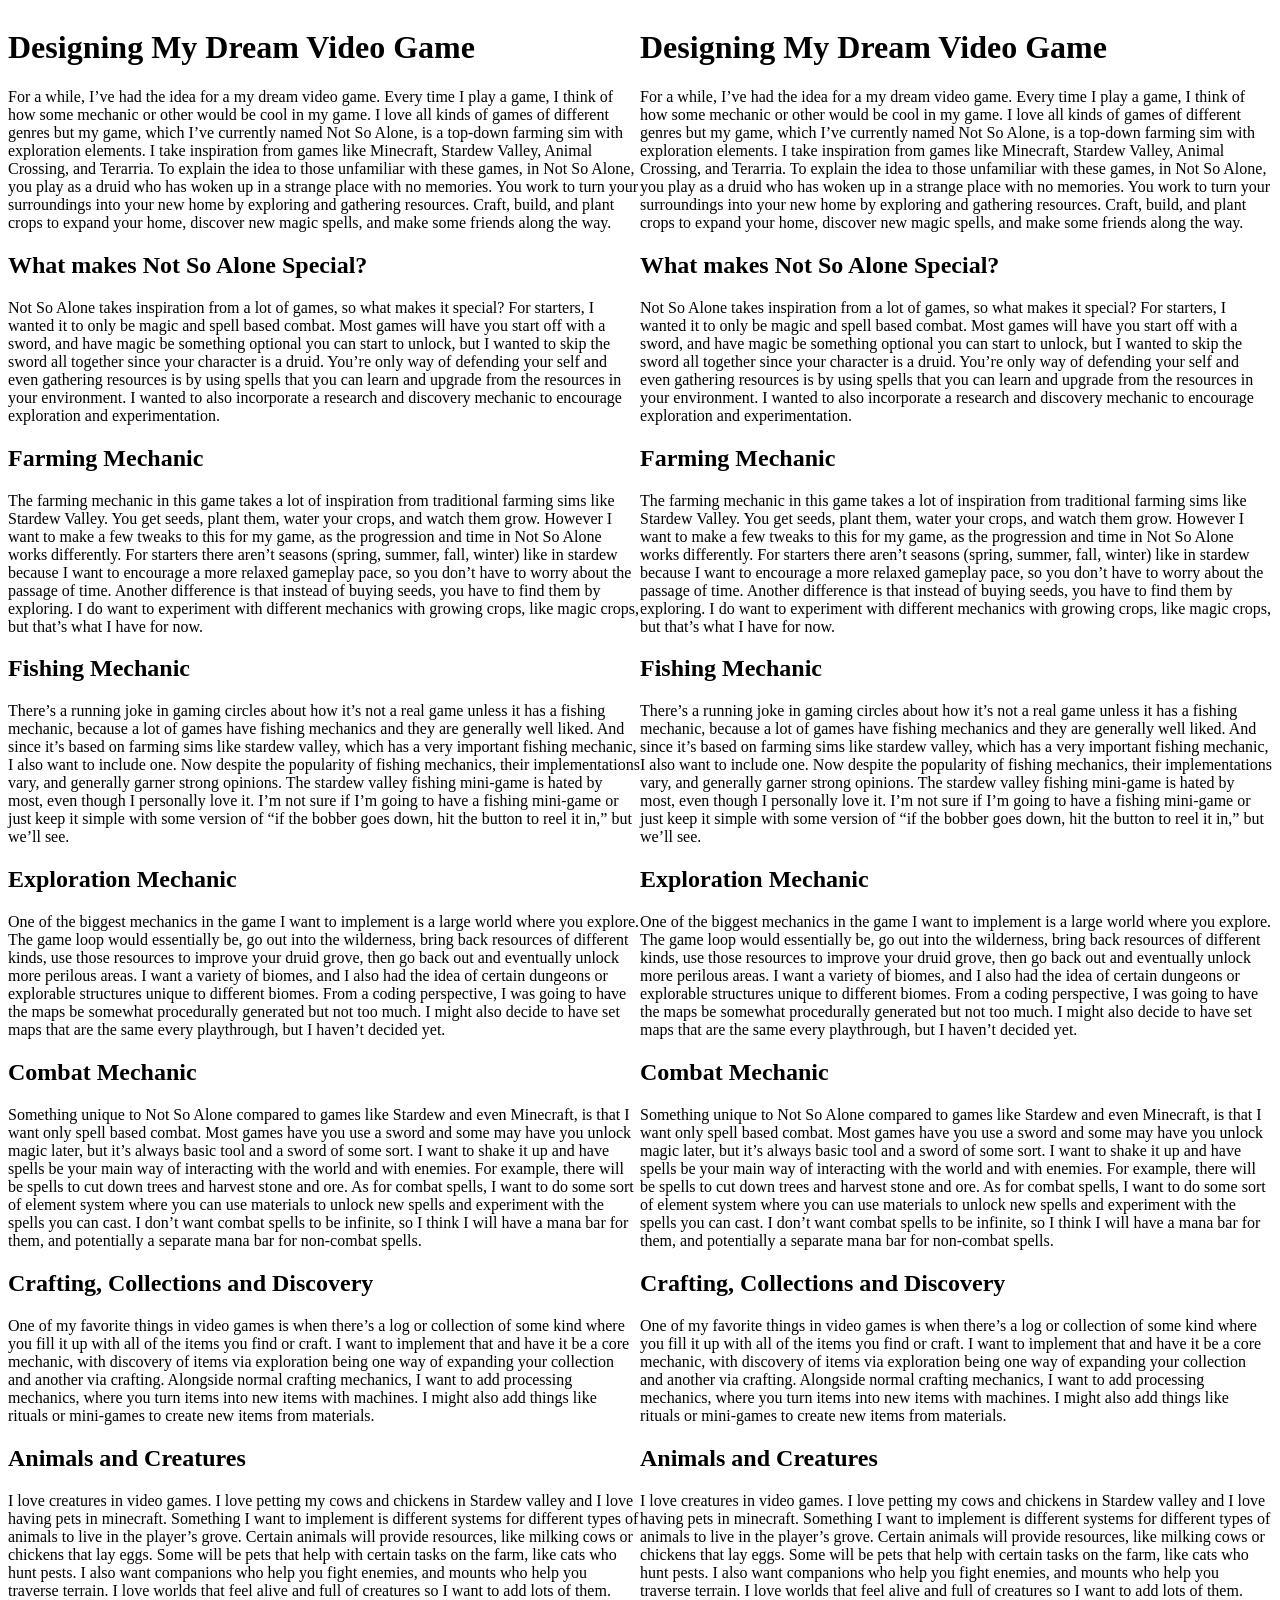
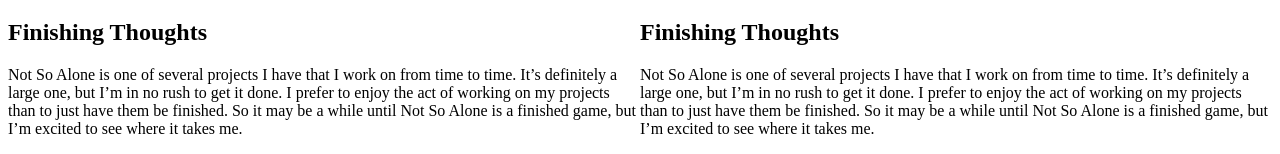
<file: scripts/notsoalone.html>
<!DOCTYPE html>
<html lang="en">
    <head>
        <title>Not So Alone</title>
        <style>
            div {
            width: 50%;
            float: left;
            }
        </style>
    </head>
    <body>
        <div>
        <h1 >Designing My Dream Video Game</h1>
        <p >For a while, I’ve had the idea for a my dream video game. 
            Every time I play a game, I think of how some mechanic or other would be cool in my game. 
            I love all kinds of games of different genres but my game, which I’ve currently named Not So Alone, is a top-down farming sim with exploration elements. 
            I take inspiration from games like Minecraft, Stardew Valley, Animal Crossing, and Terarria. To explain the idea to those unfamiliar with these games, in Not So Alone, you play as a druid who has woken up in a strange place with no memories. 
            You work to turn your surroundings into your new home by exploring and gathering resources.
            Craft, build, and plant crops to expand your home, discover new magic spells, and make some friends along the way.
        </p>
        <h2 >What makes Not So Alone Special?</h2>
        <p >Not So Alone takes inspiration from a lot of games, so what makes it special? For starters, I wanted it to only be magic and spell based combat. 
            Most games will have you start off with a sword, and have magic be something optional you can start to unlock, but I wanted to skip the sword all together since your character is a druid. 
            You’re only way of defending your self and even gathering resources is by using spells that you can learn and upgrade from the resources in your environment.
            I wanted to also incorporate a research and discovery mechanic to encourage exploration and experimentation.
        </p>
        <h2 >Farming Mechanic</h2>
        <p >
           The farming mechanic in this game takes a lot of inspiration from traditional farming sims like Stardew Valley.
           You get seeds, plant them, water your crops, and watch them grow.
           However I want to make a few tweaks to this for my game, as the progression and time in Not So Alone works differently.
           For starters there aren’t seasons (spring, summer, fall, winter) like in stardew because I want to encourage a more relaxed gameplay pace, so you don’t have to worry about the passage of time.
           Another difference is that instead of buying seeds, you have to find them by exploring.
           I do want to experiment with different mechanics with growing crops, like magic crops, but that’s what I have for now. 
        </p>
        <h2 >Fishing Mechanic</h2>
        <p >
            There’s a running joke in gaming circles about how it’s not a real game unless it has a fishing mechanic, because a lot of games have fishing mechanics and they are generally well liked.
            And since it’s based on farming sims like stardew valley, which has a very important fishing mechanic, I also want to include one.
            Now despite the popularity of fishing mechanics, their implementations vary, and generally garner strong opinions.
            The stardew valley fishing mini-game is hated by most, even though I personally love it.
            I’m not sure if I’m going to have a fishing mini-game or just keep it simple with some version of “if the bobber goes down, hit the button to reel it in,” but we’ll see.
        </p>
        <h2 >Exploration Mechanic</h2>
        <p>One of the biggest mechanics in the game I want to implement is a large world where you explore.
            The game loop would essentially be, go out into the wilderness, bring back resources of different kinds, use those resources to improve your druid grove, then go back out and eventually unlock more perilous areas.
            I want a variety of biomes, and I also had the idea of certain dungeons or explorable structures unique to different biomes.
            From a coding perspective, I was going to have the maps be somewhat procedurally generated but not too much.
            I might also decide to have set maps that are the same every playthrough, but I haven’t decided yet.
        </p>
        <h2 >Combat Mechanic</h2>
        <p >
            Something unique to Not So Alone compared to games like Stardew and even Minecraft, is that I want only spell based combat.
            Most games have you use a sword and some may have you unlock magic later, but it’s always basic tool and a sword of some sort.
            I want to shake it up and have spells be your main way of interacting with the world and with enemies.
            For example, there will be spells to cut down trees and harvest stone and ore.
            As for combat spells, I want to do some sort of element system where you can use materials to unlock new spells and experiment with the spells you can cast.
            I don’t want combat spells to be infinite, so I think I will have a mana bar for them, and potentially a separate mana bar for non-combat spells.
        </p>
        <h2 >Crafting, Collections and Discovery</h2>
        <p >One of my favorite things in video games is when there’s a log or collection of some kind where you fill it up with all of the items you find or craft.
            I want to implement that and have it be a core mechanic, with discovery of items via exploration being one way of expanding your collection and another via crafting.
            Alongside normal crafting mechanics, I want to add processing mechanics, where you turn items into new items with machines.
            I might also add things like rituals or mini-games to create new items from materials.
        </p>
        <h2 >Animals and Creatures</h2>
        <p >
            I love creatures in video games. I love petting my cows and chickens in Stardew valley and I love having pets in minecraft. Something I want to implement is different systems for different types of animals to live in the player’s grove.
                Certain animals will provide resources, like milking cows or chickens that lay eggs.
            Some will be pets that help with certain tasks on the farm, like cats who hunt pests.
            I also want companions who help you fight enemies, and mounts who help you traverse terrain.
            I love worlds that feel alive and full of creatures so I want to add lots of them.
        </p>
        <h2 >Finishing Thoughts</h2>
        <p >
            Not So Alone is one of several projects I have that I work on from time to time.
            It’s definitely a large one, but I’m in no rush to get it done.
            I prefer to enjoy the act of working on my projects than to just have them be finished.
            So it may be a while until Not So Alone is a finished game, but I’m excited to see where it takes me.
        </p>
        </div>

        <div>
        <h1 >Designing My Dream Video Game</h1>
        <p >For a while, I’ve had the idea for a my dream video game. 
            Every time I play a game, I think of how some mechanic or other would be cool in my game. 
            I love all kinds of games of different genres but my game, which I’ve currently named Not So Alone, is a top-down farming sim with exploration elements. 
            I take inspiration from games like Minecraft, Stardew Valley, Animal Crossing, and Terarria. To explain the idea to those unfamiliar with these games, in Not So Alone, you play as a druid who has woken up in a strange place with no memories. 
            You work to turn your surroundings into your new home by exploring and gathering resources.
            Craft, build, and plant crops to expand your home, discover new magic spells, and make some friends along the way.
        </p>
        <h2 >What makes Not So Alone Special?</h2>
        <p >Not So Alone takes inspiration from a lot of games, so what makes it special? For starters, I wanted it to only be magic and spell based combat. 
            Most games will have you start off with a sword, and have magic be something optional you can start to unlock, but I wanted to skip the sword all together since your character is a druid. 
            You’re only way of defending your self and even gathering resources is by using spells that you can learn and upgrade from the resources in your environment.
            I wanted to also incorporate a research and discovery mechanic to encourage exploration and experimentation.
        </p>
        <h2 >Farming Mechanic</h2>
        <p>
           The farming mechanic in this game takes a lot of inspiration from traditional farming sims like Stardew Valley.
           You get seeds, plant them, water your crops, and watch them grow.
           However I want to make a few tweaks to this for my game, as the progression and time in Not So Alone works differently.
           For starters there aren’t seasons (spring, summer, fall, winter) like in stardew because I want to encourage a more relaxed gameplay pace, so you don’t have to worry about the passage of time.
           Another difference is that instead of buying seeds, you have to find them by exploring.
           I do want to experiment with different mechanics with growing crops, like magic crops, but that’s what I have for now. 
        </p>
        <h2 >Fishing Mechanic</h2>
        <p>There’s a running joke in gaming circles about how it’s not a real game unless it has a fishing mechanic, because a lot of games have fishing mechanics and they are generally well liked.
            And since it’s based on farming sims like stardew valley, which has a very important fishing mechanic, I also want to include one.
            Now despite the popularity of fishing mechanics, their implementations vary, and generally garner strong opinions.
            The stardew valley fishing mini-game is hated by most, even though I personally love it.
            I’m not sure if I’m going to have a fishing mini-game or just keep it simple with some version of “if the bobber goes down, hit the button to reel it in,” but we’ll see.
        </p>
        <h2 >Exploration Mechanic</h2>
        <p>One of the biggest mechanics in the game I want to implement is a large world where you explore.
            The game loop would essentially be, go out into the wilderness, bring back resources of different kinds, use those resources to improve your druid grove, then go back out and eventually unlock more perilous areas.
            I want a variety of biomes, and I also had the idea of certain dungeons or explorable structures unique to different biomes.
            From a coding perspective, I was going to have the maps be somewhat procedurally generated but not too much.
            I might also decide to have set maps that are the same every playthrough, but I haven’t decided yet.
        </p>
        <h2 >Combat Mechanic</h2>
        <p >Something unique to Not So Alone compared to games like Stardew and even Minecraft, is that I want only spell based combat.
            Most games have you use a sword and some may have you unlock magic later, but it’s always basic tool and a sword of some sort.
            I want to shake it up and have spells be your main way of interacting with the world and with enemies.
            For example, there will be spells to cut down trees and harvest stone and ore.
            As for combat spells, I want to do some sort of element system where you can use materials to unlock new spells and experiment with the spells you can cast.
            I don’t want combat spells to be infinite, so I think I will have a mana bar for them, and potentially a separate mana bar for non-combat spells.
        </p>
        <h2 >Crafting, Collections and Discovery</h2>
        <p >One of my favorite things in video games is when there’s a log or collection of some kind where you fill it up with all of the items you find or craft.
            I want to implement that and have it be a core mechanic, with discovery of items via exploration being one way of expanding your collection and another via crafting.
            Alongside normal crafting mechanics, I want to add processing mechanics, where you turn items into new items with machines.
            I might also add things like rituals or mini-games to create new items from materials.
        </p>
        <h2 >Animals and Creatures</h2>
        <p >I love creatures in video games. I love petting my cows and chickens in Stardew valley and I love having pets in minecraft. Something I want to implement is different systems for different types of animals to live in the player’s grove.
                Certain animals will provide resources, like milking cows or chickens that lay eggs.
            Some will be pets that help with certain tasks on the farm, like cats who hunt pests.
            I also want companions who help you fight enemies, and mounts who help you traverse terrain.
            I love worlds that feel alive and full of creatures so I want to add lots of them.
        </p>
        <h2 >Finishing Thoughts</h2>
        <p >
            Not So Alone is one of several projects I have that I work on from time to time.
            It’s definitely a large one, but I’m in no rush to get it done.
            I prefer to enjoy the act of working on my projects than to just have them be finished.
            So it may be a while until Not So Alone is a finished game, but I’m excited to see where it takes me.
        </p>
        </div>
    </body>
</file>
<file: style.css>
/*heading one styling*/
h1{
    text-align: center;
    color: cornflowerblue;
    text-transform: uppercase;
}

h2{
    background-color: cornflowerblue;
    font-family: 'Lucida Sans', 'Lucida Sans Regular', 'Lucida Grande', 'Lucida Sans Unicode', Geneva, Verdana, sans-serif;
}
/* add font but no background cause I use this for my grid */
.tableh3{
text-align: center;
font-family: 'Lucida Sans', 'Lucida Sans Regular', 'Lucida Grande', 'Lucida Sans Unicode', Geneva, Verdana, sans-serif;
}

p{
    color: darkblue;
    background-color: lightcyan;
    font-family: Georgia, 'Times New Roman', Times, serif;
    letter-spacing: 1px;
}

    .item1 { grid-area: item1; }
    .item2 { grid-area: item2; }
    .item3 { grid-area: item3; }
    .item4 { grid-area: item4; }
    .item5 { grid-area: item5; }
    .item6 { grid-area: item6; }
    .item7 { grid-area: item7; }
    .item8 { grid-area: item8; }
    .item9 { grid-area: item9; }
    .item10 { grid-area: item10; }
    .item11 { grid-area: item11; }
    .item12 { grid-area: item12; }

    .wrapper {
      max-width: 1200px;
      margin: 0px auto;
      display: grid;
      grid-template-columns: auto auto auto auto;
      grid-template-rows: 1fr 1fr 1fr;
      grid-template-areas:
        'item1 item1 item1 item1'
        'item5 item6 item7 item7'
        'item9 item6 item11 item12';
      gap: 10px;
      background-color: cornflowerblue;
      padding: 10px;
    }

    .wrapper > div {
      background-color: lightcyan;
      text-align: center;
      padding: 0px 0;
      color: darkblue;
    }
    
    

    .item1{
      background-image: url('images/fantasycastle.jpg');
      background-size: 1200px 500px;
      text-align: center;
      font-size: 30px;
    }

    .item5, .item6, .item7, .item9, .item11, .item12{
      font-size: 20px;
    }

    .columnlist {
    column-count: 2;
    column-gap: 25px;
    }

    .bigcolumnlist{
      column-count: 4;
    }

    .item2{display:none;}
    .item3{display:none;}
    .item4{display:none;}
    .item8{display:none;}
    .item10{display:none;}

/* Table Styling */
  .bordercollapsetable {
  border-collapse: collapse;
  }
  /* add the border */
  table, table td{
  border: 5px solid cornflowerblue;
  }

  /* for rowspan */
  .remove{
  display:none;
  }
  /* center colspancell */
  .centercell{
    text-align: center;
  }

  /* hover color */
  tr:hover {
  background-color: lightcyan;
  }

  /* Style ordered list */
  ol {
    list-style-type: upper-roman;
  }
  /* Style some unordered list */
  .swordul {
    list-style-image: url(images/sword.png);
    
  }

  /* Navbar Styling */
  nav.primary-menu{
    width: 90%;
    margin: auto;
    border: solid 5px darkblue;
    text-align: center;
    background-color: #6495ed;
  }
  .primary-menu ul{
 /* display: inline-block; */
    margin: 0px; 
    padding: 0px;
    display: flex;
    justify-content: center;
  }

  .primary-menu li{
    list-style-type: none;
  }

  .primary-menu a{
    color: #000;
    text-decoration: none;
    display: block; 
    width: 100px;
    padding: 8px 0px;
  }

  .primary-menu a:hover{
  background-color: darkblue;
  color: #fff;
  text-decoration: overline underline;
  }

  /* Style Form */

  /* Give Form a Background Image and center it */
  form{
    background-image: url(images/canvas.jpg);
    background-size: 500px 600px;
    color: black;
    width: 500px;
    margin: 100px auto;
    font-family: 'Lucida Sans', 'Lucida Sans Regular', 'Lucida Grande', 'Lucida Sans Unicode', Geneva, Verdana, sans-serif;
  }
  
  fieldset{
  border: 1px solid darkorchid;
  }
  
  .bluefieldset{
    border: 1px solid skyblue;
  }

  legend{
    width: 100%;
    text-align: center;
    
  }

  input[type=radio] {
  color: lightskyblue;
  border: none;
  text-align: center;
  margin-left: 30%;
  }

  input{
    margin-left: 35%;
  }

  /* Style buttons */
  input[type=submit],input[type=reset] {
  background-color: cornflowerblue;
  border: none;
  color: white;
  padding: 15px 32px;
  margin: 20px 60px;
  text-align: center;
  text-decoration: none;
  display: inline-block;
  font-size: 16px;
  cursor: pointer;
  }

  .characters{
    border: 5px solid cornflowerblue;
  }
</file>
<file: imageStyle.css>
.img-left { 

    float: left;
    margin-right: 20px;
    border: solid 2px darkorchid
}

.top-border{
     border: solid 4px turquoise
}

.bottom-border{
     border: solid 6px plum
}

.responsive{
    max-width: 100%;
}

footer {
background-image: url(images/treasure.jpg);
}

.img-right {
    float: right;
    margin-left: 20px;
    
}

/* move the flow chart to the center */

.chartcenter{
    margin-left: 30%;
}
</file>
